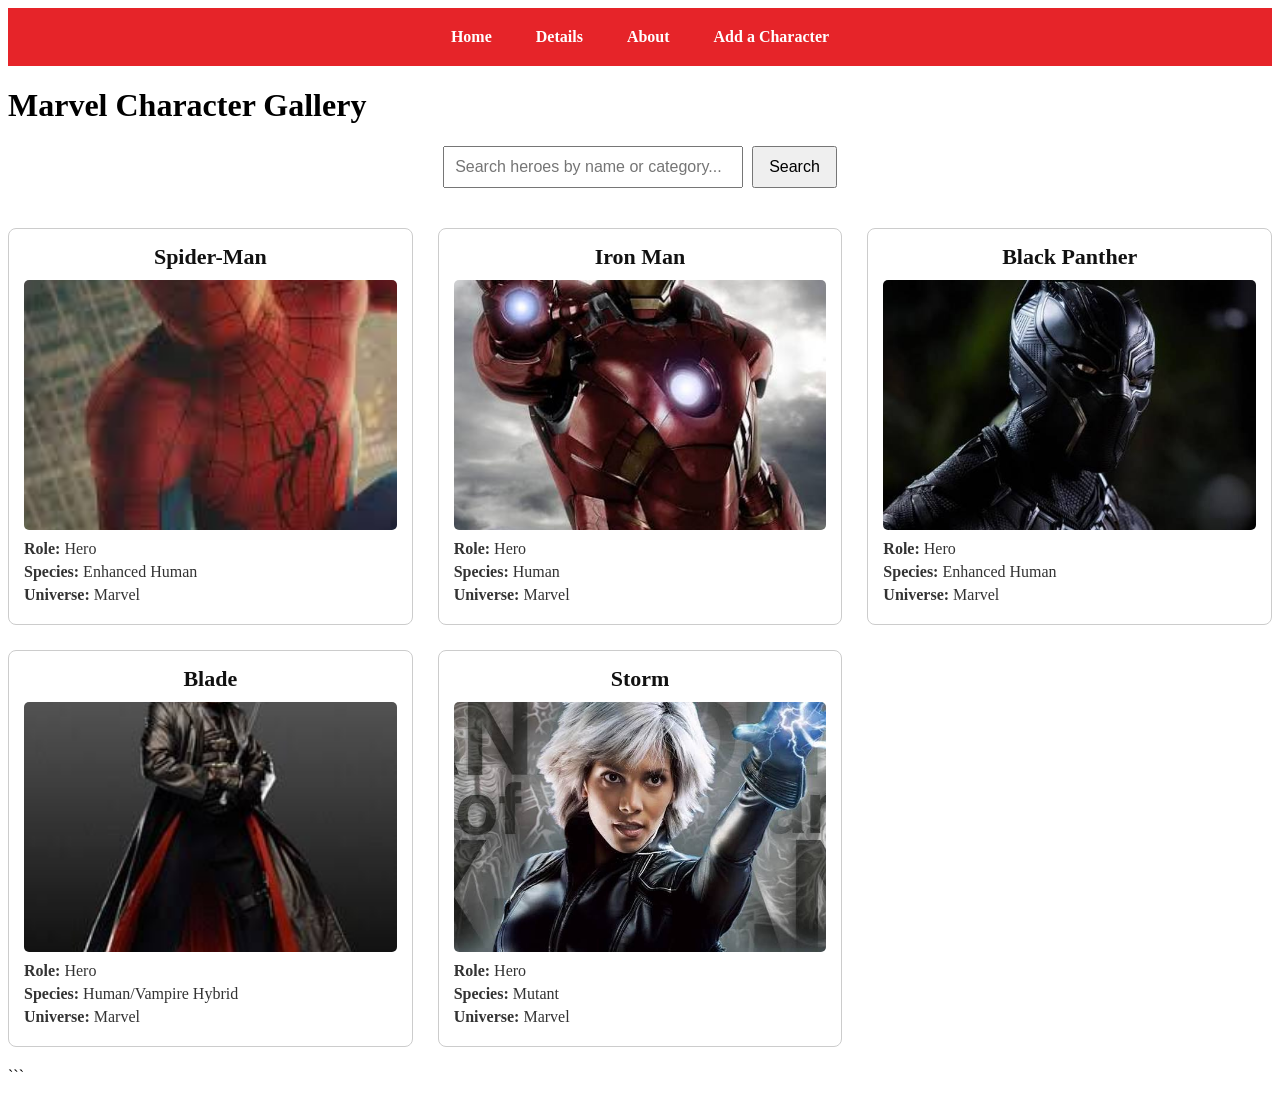
<file: index.html>
<nav>
    <a href="index.html">Home</a>
    <a href="details.html">Details</a>
    <a href="about.html">About</a>
    <a href="new-character-form.html">Add a Character</a>
</nav>


<!DOCTYPE html>
<html lang="en">

<head>
    <meta charset="UTF-8">
    <meta name="viewport" content="width=device-width, initial-scale=1.0">
    <title>Marvel Character Gallery</title>
    <link rel="stylesheet" href="style.css">

    <style>
        .search-container {
            margin: 20px 0;
            text-align: center;
        }

        .search-container input {
            padding: 10px;
            font-size: 16px;
            margin-right: 5px;
            width: 300px;
            max-width: 80%;
        }

        .search-container button {
            padding: 10px 15px;
            font-size: 16px;
            cursor: pointer;
        }

        .gallery-grid {
            display: grid;
            grid-template-columns: repeat(3, 1fr);
            gap: 25px;
            padding: 20px 0;
        }

        .character-card {
            border: 1px solid #ccc;
            border-radius: 8px;
            padding: 15px;
            text-align: center;
            background-color: #ffffff;
        }

        .character-card h2 {
            color: #111111 !important;
            display: block !important;
            font-size: 22px;
            margin: 0 0 10px 0;
        }

        .character-card img {
            width: 100%;
            height: 250px;
            object-fit: cover;
            border-radius: 5px;
        }

        .character-details {
            text-align: left;
            margin-top: 10px;
            color: #333333;
        }

        .character-details p {
            margin: 5px 0;
        }
    </style>
</head>

<body>

    <header>
        <h1>Marvel Character Gallery</h1>
    </header>

    <section class="search-container">
        <input type="text" placeholder="Search heroes by name or category..." id="search-input">
        <button type="button">Search</button>
    </section>

    <main class="gallery-grid">

        <!-- Character 1 -->
        <article class="character-card">
            <h2>Spider-Man</h2>
            <img src="images/spiderman.jpg" alt="Spider-Man">
            <div class="character-details">
                <p><strong>Role:</strong> Hero</p>
                <p><strong>Species:</strong> Enhanced Human</p>
                <p><strong>Universe:</strong> Marvel</p>
            </div>
        </article>

        <!-- Character 2 -->
        <article class="character-card">
            <h2>Iron Man</h2>
            <img src="images/iron_man.jpg" alt="Iron Man">
            <div class="character-details">
                <p><strong>Role:</strong> Hero</p>
                <p><strong>Species:</strong> Human</p>
                <p><strong>Universe:</strong> Marvel</p>
            </div>
        </article>

        <!-- Character 3 -->
        <article class="character-card">
            <h2>Black Panther</h2>
            <img src="images/black_panther.jpg" alt="Black Panther">
            <div class="character-details">
                <p><strong>Role:</strong> Hero</p>
                <p><strong>Species:</strong> Enhanced Human</p>
                <p><strong>Universe:</strong> Marvel</p>
            </div>
        </article>

        <!-- Character 4 -->
        <article class="character-card">
            <h2>Blade</h2>
            <img src="images/blade.jpg" alt="Blade">
            <div class="character-details">
                <p><strong>Role:</strong> Hero</p>
                <p><strong>Species:</strong> Human/Vampire Hybrid</p>
                <p><strong>Universe:</strong> Marvel</p>
            </div>
        </article>

        <!-- Character 5 -->
        <article class="character-card">
            <h2>Storm</h2>
            <img src="images/storm.jpg" alt="Storm">
            <div class="character-details">
                <p><strong>Role:</strong> Hero</p>
                <p><strong>Species:</strong> Mutant</p>
                <p><strong>Universe:</strong> Marvel</p>
            </div>
        </article>

    </main>

</body>
</html>
```
</file>
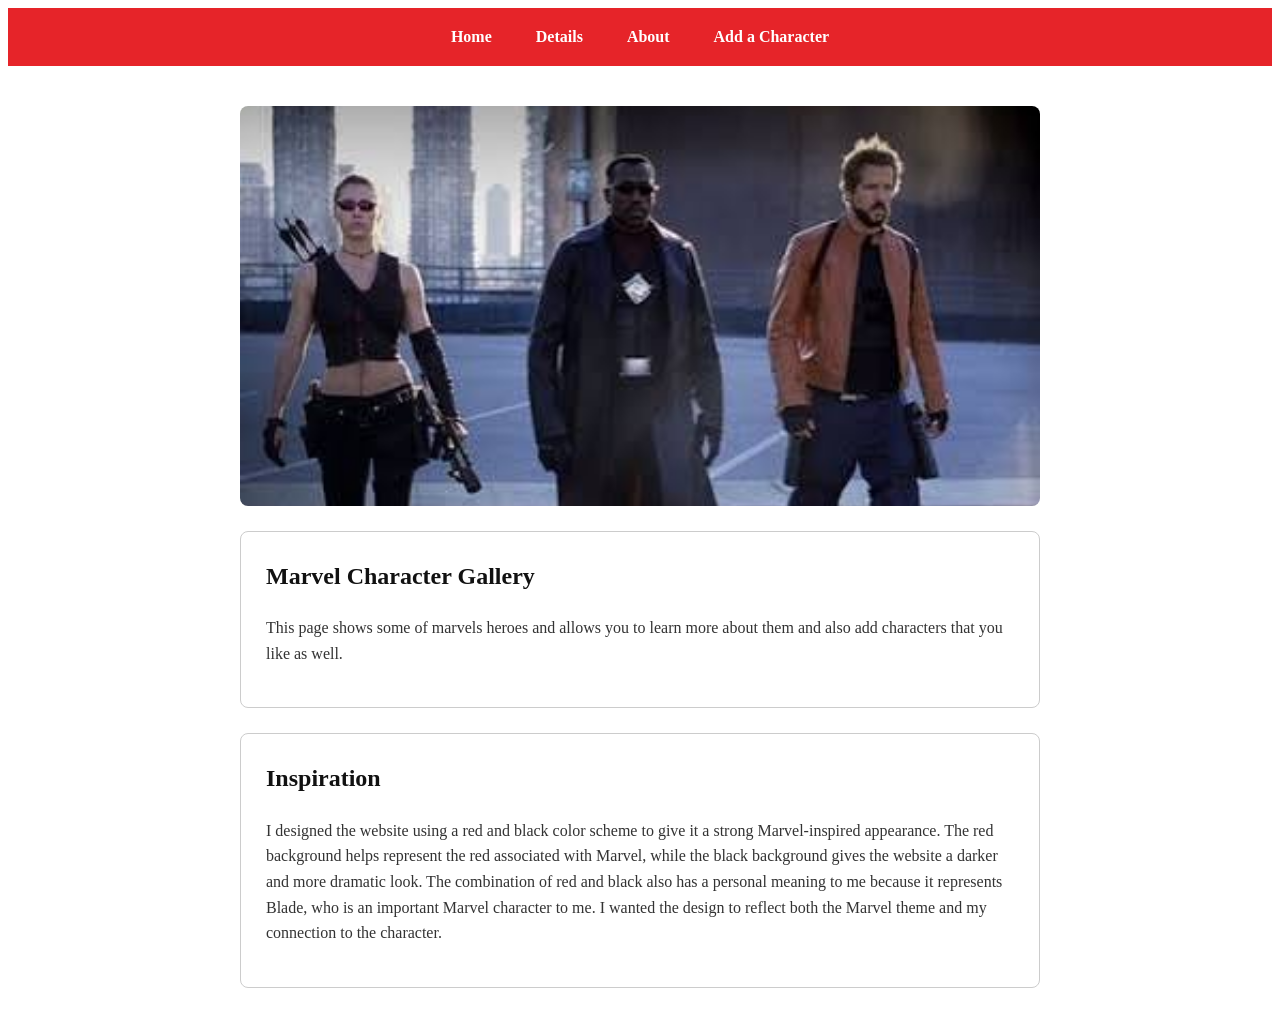
<file: about.html>
<!DOCTYPE html>
<html lang="en">

<head>
    <meta charset="UTF-8">
    <meta name="viewport" content="width=device-width, initial-scale=1.0">
    <title>About - Marvel Character Gallery</title>
    <link rel="stylesheet" href="style.css">
    <style>
        .about-container {
            max-width: 800px;
            margin: 40px auto;
            padding: 0 20px;
            color: #333333;
            line-height: 1.6;
        }

        .about-section {
            background-color: #ffffff;
            border: 1px solid #ccc;
            border-radius: 8px;
            padding: 25px;
            margin-bottom: 25px;
        }

        .about-section h1, 
        .about-section h2 {
            color: #111111;
            margin-top: 0;
        }

        .about-image {
            width: 100%;
            max-height: 400px;
            object-fit: cover;
            border-radius: 8px;
            margin-bottom: 25px;
            display: block;
        }
    </style>
</head>

<body>

    <nav>
        <a href="index.html">Home</a>
        <a href="details.html">Details</a>
        <a href="about.html">About</a>
        <a href="new-character-form.html">Add a Character</a>
    </nav>

    <main class="about-container">
        
        <!-- image  -->
        <img src="images/about.jpg" alt="About Gallery" class="about-image">

        <!-- introduction -->
        <section class="about-section">
            <h1>Marvel Character Gallery</h1>
            <p>This page shows some of marvels heroes and allows you to learn more about them and also add characters that you like as well.</p>
        </section>

        <!-- Inspiration -->
        <section class="about-section">
            <h2>Inspiration</h2>
            <p>I designed the website using a red and black color scheme to give it a strong Marvel-inspired appearance. The red background helps represent the red associated with Marvel, while the black background gives the website a darker and more dramatic look. The combination of red and black also has a personal meaning to me because it represents Blade, who is an important Marvel character to me. I wanted the design to reflect both the Marvel theme and my connection to the character.</p>
        </section>

    </main>

</body>
</html>
</file>
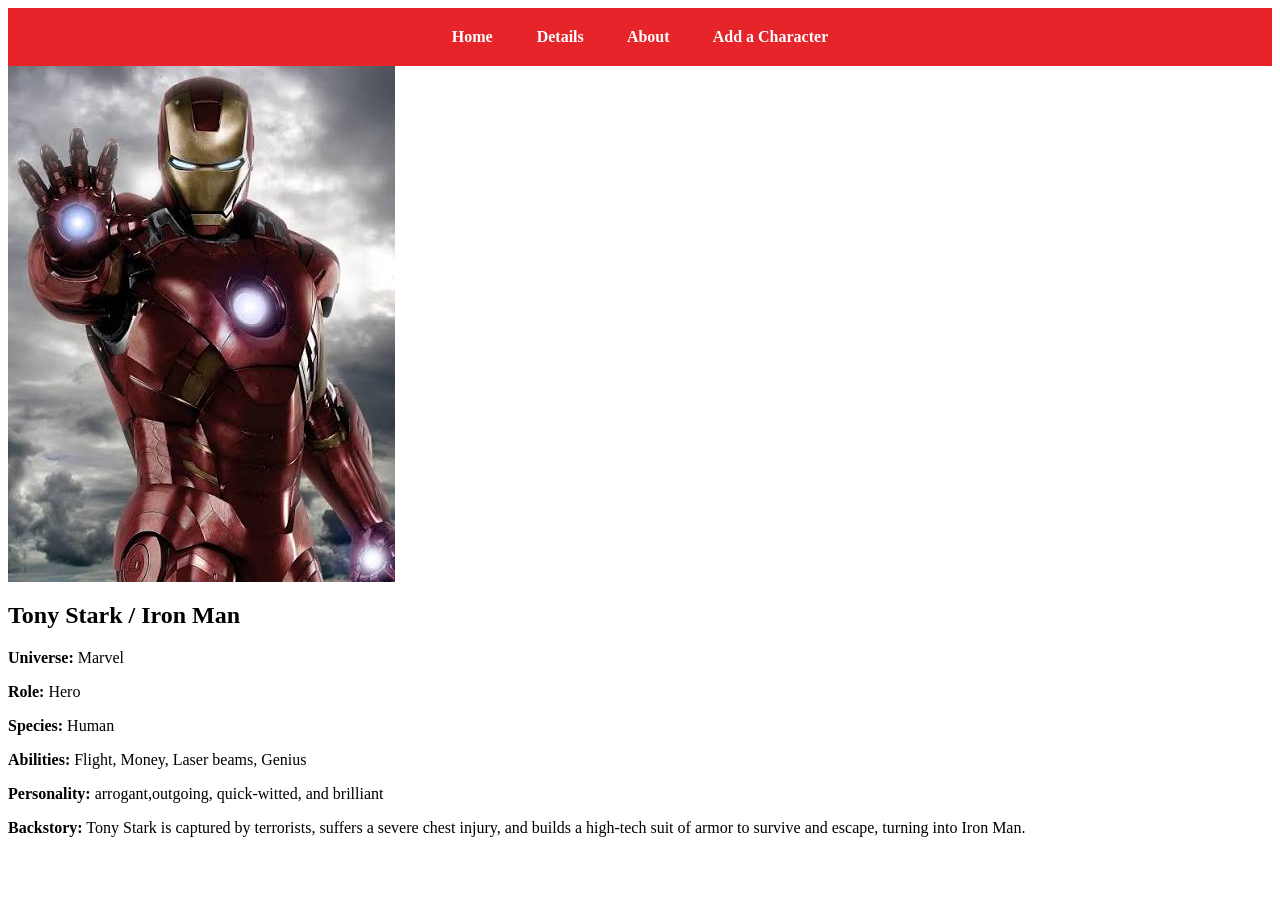
<file: details.html>
<nav>
    <a href="index.html">Home</a>
    <a href="details.html">Details</a>
    <a href="about.html">About</a>
    <a href="new-character-form.html">Add a Character</a>
</nav>


<!DOCTYPE html>
<html lang="en">

<head>
    <meta charset="UTF-8">
    <meta name="viewport" content="width=device-width, initial-scale=1.0">

    <title>Character Details</title>

    <link rel="stylesheet" href="style.css">
</head>



    <main class="card">

        <img src="images/iron_man.jpg">

        <h2>Tony Stark / Iron Man</h2>

        <p>
            <strong>Universe:</strong> Marvel
        </p>

        <p>
            <strong>Role:</strong> Hero
        </p>

        <p>
            <strong>Species:</strong> Human
        </p>

        <p>
            <strong>Abilities:</strong>
           Flight, Money, Laser beams, Genius
        </p>

        <p>
            <strong>Personality:</strong>
            arrogant,outgoing, quick-witted, and brilliant
        </p>

        <p>
            <strong>Backstory:</strong>
            Tony Stark is captured by terrorists, suffers a severe chest injury, and builds a high-tech suit of armor to survive and escape, turning into Iron Man.
        </p>

    </main>

</body>
</html>
</file>
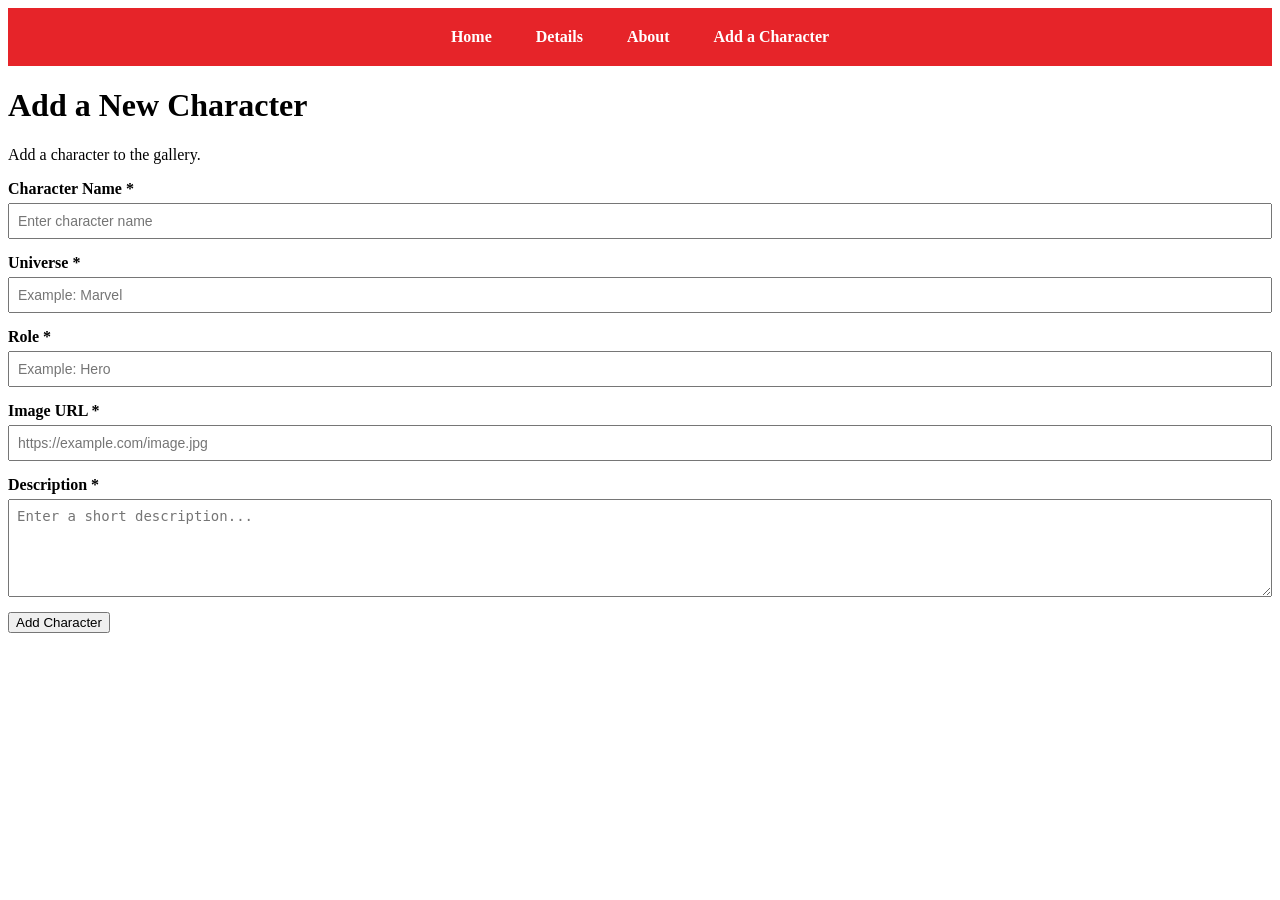
<file: new-character-form.html>
<!DOCTYPE html>
<html lang="en">

<head>
    <meta charset="UTF-8">
    <meta name="viewport" content="width=device-width, initial-scale=1.0">
    <title>Add a Character</title>
    <link rel="stylesheet" href="style.css">
    <style>
        /* CSS to ensure stacked label layout */
        .form-group {
            margin-bottom: 15px;
            display: flex;
            flex-direction: column;
        }

        .form-group label {
            margin-bottom: 5px;
            font-weight: bold;
        }

        .form-group input,
        .form-group textarea {
            padding: 8px;
            font-size: 14px;
        }
    </style>
</head>

<body>

    <nav>
        <a href="index.html">Home</a>
        <a href="details.html">Details</a>
        <a href="about.html">About</a>
        <a href="new-character-form.html">Add a Character</a>
    </nav>

    <header>
        <h1>Add a New Character</h1>
        <p>Add a character to the gallery.</p>
    </header>

    <form>
        <div class="form-group">
            <label for="name">Character Name *</label>
            <input
                type="text"
                id="name"
                name="name"
                placeholder="Enter character name"
                required
            >
        </div>

        <div class="form-group">
            <label for="universe">Universe *</label>
            <input
                type="text"
                id="universe"
                name="universe"
                placeholder="Example: Marvel"
                required
            >
        </div>

        <div class="form-group">
            <label for="role">Role *</label>
            <input
                type="text"
                id="role"
                name="role"
                placeholder="Example: Hero"
                required
            >
        </div>

        <div class="form-group">
            <label for="image">Image URL *</label>
            <input
                type="url"
                id="image"
                name="image"
                placeholder="https://example.com/image.jpg"
                required
            >
        </div>

        <div class="form-group">
            <label for="description">Description *</label>
            <textarea
                id="description"
                name="description"
                rows="5"
                placeholder="Enter a short description..."
                required
            ></textarea>
        </div>

        <button type="submit">Add Character</button>
    </form>

</body>
</html>
</file>
<file: style.css>
nav {
    background-color: #e62429;
    padding: 20px;
    text-align: center;
}

nav a {
    color: white;
    text-decoration: none;
    margin: 0 20px;
    font-weight: bold;
}

.gallery {
    width: 90%;
    max-width: 1100px;
    margin: 30px auto;

    display: grid;
    grid-template-columns: repeat(3, 1fr);
    gap: 25px;
}
</file>
